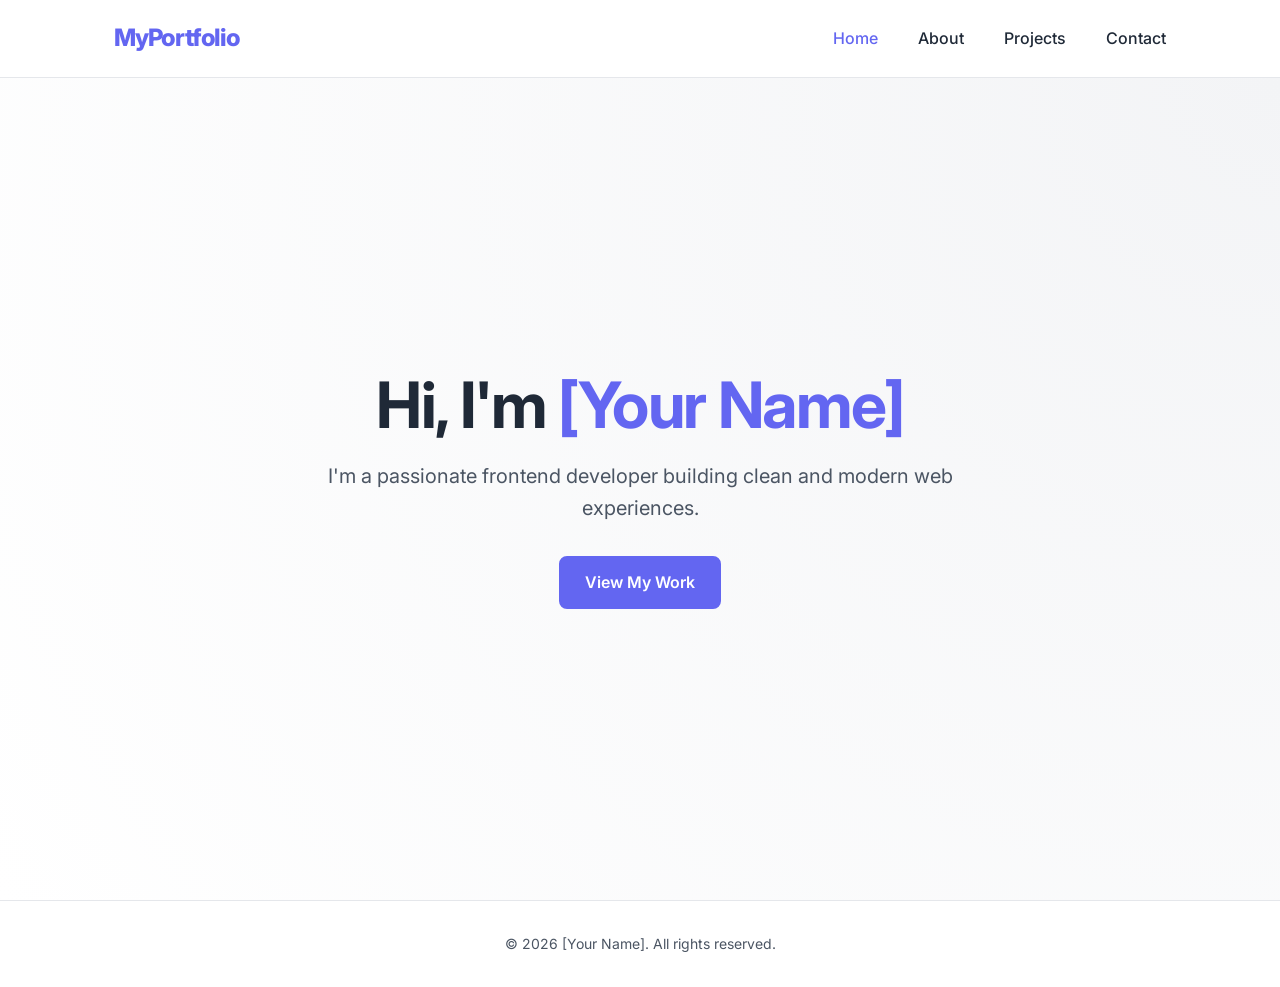
<file: index.html>
<!DOCTYPE html>
<html lang="en">
<head>
    <meta charset="UTF-8">
    <meta name="viewport" content="width=device-width, initial-scale=1.0">
    <title>Personal Portfolio</title>
    <link rel="stylesheet" href="css/style.css">
    <link href="https://fonts.googleapis.com/css2?family=Inter:wght@400;500;600;700;800&display=swap" rel="stylesheet">
</head>
<body>
    <header>
        <nav class="navbar">
            <div class="logo"><a href="index.html">MyPortfolio</a></div>
            <ul class="nav-links">
                <li><a href="index.html" class="active">Home</a></li>
                <li><a href="about.html">About</a></li>
                <li><a href="projects.html">Projects</a></li>
                <li><a href="contact.html">Contact</a></li>
            </ul>
            <div class="burger" id="burger">
                <div class="line1"></div>
                <div class="line2"></div>
                <div class="line3"></div>
            </div>
        </nav>
    </header>

    <main>
        <section class="hero" id="home">
            <div class="hero-content">
                <h1>Hi, I'm <span class="highlight">[Your Name]</span></h1>
                <p>I'm a passionate frontend developer building clean and modern web experiences.</p>
                <a href="projects.html" class="btn">View My Work</a>
            </div>
        </section>
    </main>

    <footer>
        <p>&copy; 2026 [Your Name]. All rights reserved.</p>
    </footer>

    <script src="js/main.js"></script>
</body>
</html>
</file>
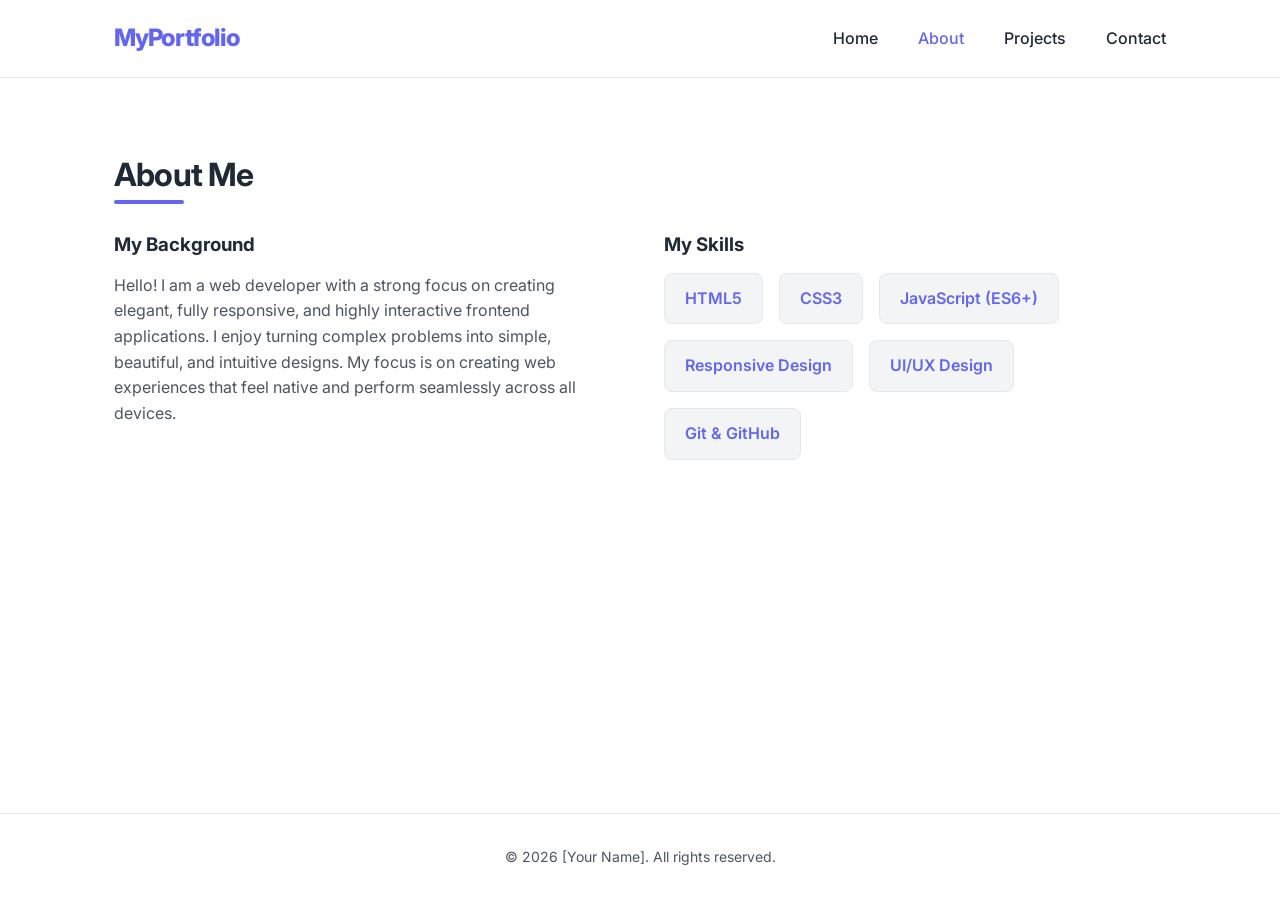
<file: about.html>
<!DOCTYPE html>
<html lang="en">
<head>
    <meta charset="UTF-8">
    <meta name="viewport" content="width=device-width, initial-scale=1.0">
    <title>About - Personal Portfolio</title>
    <link rel="stylesheet" href="css/style.css">
    <link href="https://fonts.googleapis.com/css2?family=Inter:wght@400;500;600;700;800&display=swap" rel="stylesheet">
</head>
<body>
    <header>
        <nav class="navbar">
            <div class="logo"><a href="index.html">MyPortfolio</a></div>
            <ul class="nav-links">
                <li><a href="index.html">Home</a></li>
                <li><a href="about.html" class="active">About</a></li>
                <li><a href="projects.html">Projects</a></li>
                <li><a href="contact.html">Contact</a></li>
            </ul>
            <div class="burger" id="burger">
                <div class="line1"></div>
                <div class="line2"></div>
                <div class="line3"></div>
            </div>
        </nav>
    </header>

    <main>
        <section class="about-section">
            <div class="container">
                <h2>About Me</h2>
                <div class="about-content">
                    <div class="bio">
                        <h3>My Background</h3>
                        <p>Hello! I am a web developer with a strong focus on creating elegant, fully responsive, and highly interactive frontend applications. I enjoy turning complex problems into simple, beautiful, and intuitive designs. My focus is on creating web experiences that feel native and perform seamlessly across all devices.</p>
                    </div>
                    <div class="skills">
                        <h3>My Skills</h3>
                        <ul class="skills-list">
                            <li>HTML5</li>
                            <li>CSS3</li>
                            <li>JavaScript (ES6+)</li>
                            <li>Responsive Design</li>
                            <li>UI/UX Design</li>
                            <li>Git & GitHub</li>
                        </ul>
                    </div>
                </div>
            </div>
        </section>
    </main>

    <footer>
        <p>&copy; 2026 [Your Name]. All rights reserved.</p>
    </footer>

    <script src="js/main.js"></script>
</body>
</html>
</file>
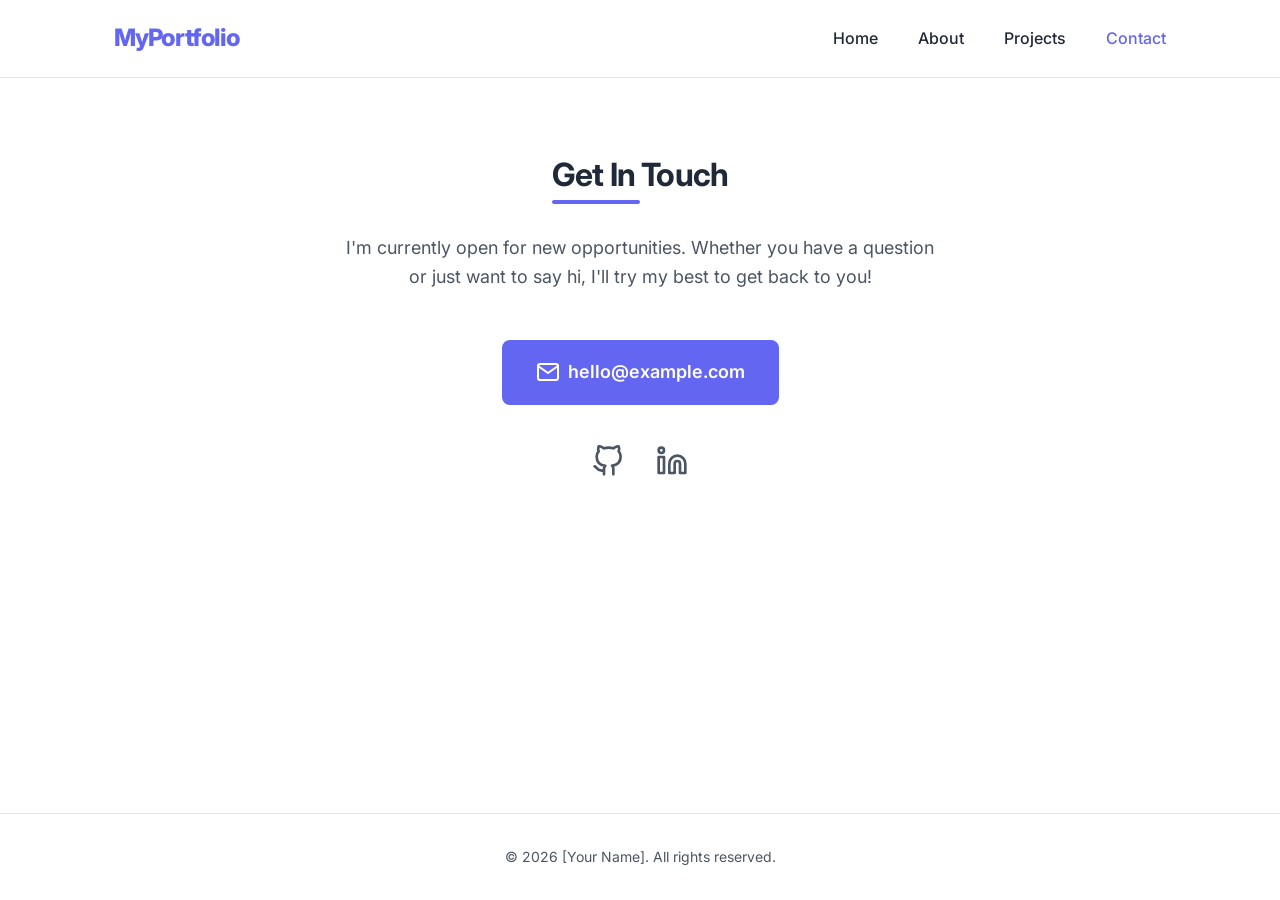
<file: contact.html>
<!DOCTYPE html>
<html lang="en">
<head>
    <meta charset="UTF-8">
    <meta name="viewport" content="width=device-width, initial-scale=1.0">
    <title>Contact - Personal Portfolio</title>
    <link rel="stylesheet" href="css/style.css">
    <link href="https://fonts.googleapis.com/css2?family=Inter:wght@400;500;600;700;800&display=swap" rel="stylesheet">
</head>
<body>
    <header>
        <nav class="navbar">
            <div class="logo"><a href="index.html">MyPortfolio</a></div>
            <ul class="nav-links">
                <li><a href="index.html">Home</a></li>
                <li><a href="about.html">About</a></li>
                <li><a href="projects.html">Projects</a></li>
                <li><a href="contact.html" class="active">Contact</a></li>
            </ul>
            <div class="burger" id="burger">
                <div class="line1"></div>
                <div class="line2"></div>
                <div class="line3"></div>
            </div>
        </nav>
    </header>

    <main>
        <section class="contact-section">
            <div class="container">
                <h2>Get In Touch</h2>
                <p class="contact-intro">I'm currently open for new opportunities. Whether you have a question or just want to say hi, I'll try my best to get back to you!</p>
                <div class="contact-methods">
                    <a href="mailto:hello@example.com" class="btn contact-btn">
                        <!-- Email Icon -->
                        <svg viewBox="0 0 24 24" width="24" height="24" stroke="currentColor" stroke-width="2" fill="none" stroke-linecap="round" stroke-linejoin="round" class="icon"><path d="M4 4h16c1.1 0 2 .9 2 2v12c0 1.1-.9 2-2 2H4c-1.1 0-2-.9-2-2V6c0-1.1.9-2 2-2z"></path><polyline points="22,6 12,13 2,6"></polyline></svg>
                        hello@example.com
                    </a>
                    <div class="social-links">
                        <a href="https://github.com/" target="_blank" rel="noopener noreferrer" class="social-icon" aria-label="GitHub">
                            <!-- GitHub Icon -->
                            <svg viewBox="0 0 24 24" width="32" height="32" stroke="currentColor" stroke-width="2" fill="none" stroke-linecap="round" stroke-linejoin="round" class="icon"><path d="M9 19c-5 1.5-5-2.5-7-3m14 6v-3.87a3.37 3.37 0 0 0-.94-2.61c3.14-.35 6.44-1.54 6.44-7A5.44 5.44 0 0 0 20 4.77 5.07 5.07 0 0 0 19.91 1S18.73.65 16 2.48a13.38 13.38 0 0 0-7 0C6.27.65 5.09 1 5.09 1A5.07 5.07 0 0 0 5 4.77a5.44 5.44 0 0 0-1.5 3.78c0 5.42 3.3 6.61 6.44 7A3.37 3.37 0 0 0 9 18.13V22"></path></svg>
                        </a>
                        <a href="https://linkedin.com/" target="_blank" rel="noopener noreferrer" class="social-icon" aria-label="LinkedIn">
                            <!-- LinkedIn Icon -->
                            <svg viewBox="0 0 24 24" width="32" height="32" stroke="currentColor" stroke-width="2" fill="none" stroke-linecap="round" stroke-linejoin="round" class="icon"><path d="M16 8a6 6 0 0 1 6 6v7h-4v-7a2 2 0 0 0-2-2 2 2 0 0 0-2 2v7h-4v-7a6 6 0 0 1 6-6z"></path><rect x="2" y="9" width="4" height="12"></rect><circle cx="4" cy="4" r="2"></circle></svg>
                        </a>
                    </div>
                </div>
            </div>
        </section>
    </main>

    <footer>
        <p>&copy; 2026 [Your Name]. All rights reserved.</p>
    </footer>

    <script src="js/main.js"></script>
</body>
</html>
</file>
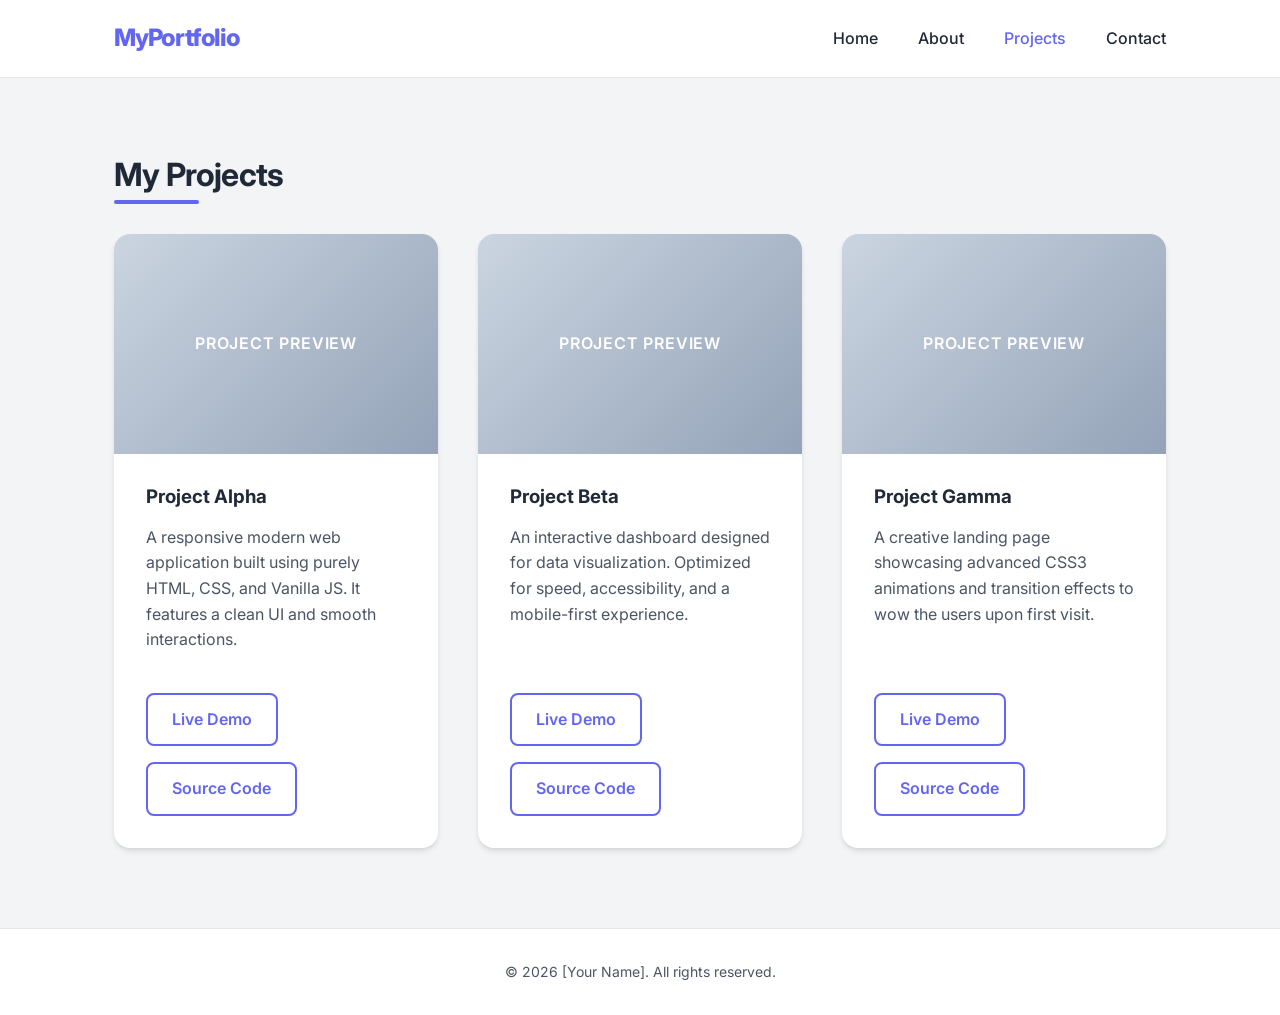
<file: projects.html>
<!DOCTYPE html>
<html lang="en">
<head>
    <meta charset="UTF-8">
    <meta name="viewport" content="width=device-width, initial-scale=1.0">
    <title>Projects - Personal Portfolio</title>
    <link rel="stylesheet" href="css/style.css">
    <link href="https://fonts.googleapis.com/css2?family=Inter:wght@400;500;600;700;800&display=swap" rel="stylesheet">
</head>
<body>
    <header>
        <nav class="navbar">
            <div class="logo"><a href="index.html">MyPortfolio</a></div>
            <ul class="nav-links">
                <li><a href="index.html">Home</a></li>
                <li><a href="about.html">About</a></li>
                <li><a href="projects.html" class="active">Projects</a></li>
                <li><a href="contact.html">Contact</a></li>
            </ul>
            <div class="burger" id="burger">
                <div class="line1"></div>
                <div class="line2"></div>
                <div class="line3"></div>
            </div>
        </nav>
    </header>

    <main>
        <section class="projects-section">
            <div class="container">
                <h2>My Projects</h2>
                <div class="projects-grid">
                    <!-- Project 1 -->
                    <div class="project-card">
                        <div class="project-image"></div>
                        <div class="project-info">
                            <h3>Project Alpha</h3>
                            <p>A responsive modern web application built using purely HTML, CSS, and Vanilla JS. It features a clean UI and smooth interactions.</p>
                            <div class="project-links">
                                <a href="#" class="btn btn-outline">Live Demo</a>
                                <a href="#" class="btn btn-outline">Source Code</a>
                            </div>
                        </div>
                    </div>
                    <!-- Project 2 -->
                    <div class="project-card">
                        <div class="project-image"></div>
                        <div class="project-info">
                            <h3>Project Beta</h3>
                            <p>An interactive dashboard designed for data visualization. Optimized for speed, accessibility, and a mobile-first experience.</p>
                            <div class="project-links">
                                <a href="#" class="btn btn-outline">Live Demo</a>
                                <a href="#" class="btn btn-outline">Source Code</a>
                            </div>
                        </div>
                    </div>
                    <!-- Project 3 -->
                    <div class="project-card">
                        <div class="project-image"></div>
                        <div class="project-info">
                            <h3>Project Gamma</h3>
                            <p>A creative landing page showcasing advanced CSS3 animations and transition effects to wow the users upon first visit.</p>
                            <div class="project-links">
                                <a href="#" class="btn btn-outline">Live Demo</a>
                                <a href="#" class="btn btn-outline">Source Code</a>
                            </div>
                        </div>
                    </div>
                </div>
            </div>
        </section>
    </main>

    <footer>
        <p>&copy; 2026 [Your Name]. All rights reserved.</p>
    </footer>

    <script src="js/main.js"></script>
</body>
</html>
</file>
<file: css/style.css>
/* Base Styles & Reset */
:root {
    --primary-color: #6366f1;
    --primary-hover: #4f46e5;
    --text-color: #1f2937;
    --text-light: #4b5563;
    --bg-color: #ffffff;
    --bg-alt: #f3f4f6;
    --border-color: #e5e7eb;
    --nav-bg: rgba(255, 255, 255, 0.95);
    --font-main: 'Inter', -apple-system, BlinkMacSystemFont, "Segoe UI", Roboto, sans-serif;
    --transition: all 0.3s ease;
}

html {
    scroll-behavior: smooth;
}

* {
    margin: 0;
    padding: 0;
    box-sizing: border-box;
}

body {
    font-family: var(--font-main);
    color: var(--text-color);
    background-color: var(--bg-color);
    line-height: 1.6;
    display: flex;
    flex-direction: column;
    min-height: 100vh;
}

a {
    text-decoration: none;
    color: inherit;
}

ul {
    list-style: none;
}

.container {
    width: 100%;
    max-width: 1100px;
    margin: 0 auto;
    padding: 0 1.5rem;
}

/* Typography */
h1, h2, h3 {
    font-weight: 700;
    line-height: 1.2;
    margin-bottom: 1rem;
}

h1 {
    font-size: 2.5rem;
    letter-spacing: -0.025em;
}

h2 {
    font-size: 2rem;
    position: relative;
    display: inline-block;
    margin-bottom: 2.5rem;
    letter-spacing: -0.025em;
}

h2::after {
    content: '';
    position: absolute;
    width: 50%;
    height: 4px;
    background-color: var(--primary-color);
    bottom: -10px;
    left: 0;
    border-radius: 2px;
}

p {
    color: var(--text-light);
    margin-bottom: 1rem;
}

.highlight {
    color: var(--primary-color);
}

/* Buttons */
.btn {
    display: inline-flex;
    align-items: center;
    justify-content: center;
    gap: 0.5rem;
    padding: 0.75rem 1.5rem;
    background-color: var(--primary-color);
    color: #fff;
    font-weight: 600;
    border: 2px solid var(--primary-color);
    border-radius: 0.5rem;
    cursor: pointer;
    transition: var(--transition);
}

.btn:hover {
    background-color: var(--primary-hover);
    border-color: var(--primary-hover);
}

.btn-outline {
    background-color: transparent;
    color: var(--primary-color);
}

.btn-outline:hover {
    background-color: var(--primary-color);
    color: #fff;
}

/* Navigation */
header {
    position: fixed;
    top: 0;
    width: 100%;
    background-color: var(--nav-bg);
    backdrop-filter: blur(12px);
    z-index: 1000;
    border-bottom: 1px solid var(--border-color);
}

.navbar {
    display: flex;
    justify-content: space-between;
    align-items: center;
    padding: 1.2rem 1.5rem;
    max-width: 1100px;
    margin: 0 auto;
}

.logo {
    font-size: 1.5rem;
    font-weight: 800;
    color: var(--primary-color);
    letter-spacing: -0.05em;
}

.nav-links {
    display: flex;
    gap: 2.5rem;
}

.nav-links li a {
    font-weight: 500;
    color: var(--text-color);
    transition: var(--transition);
    font-size: 1rem;
}

.nav-links li a:hover,
.nav-links li a.active {
    color: var(--primary-color);
}

.burger {
    display: none;
    cursor: pointer;
}

.burger div {
    width: 25px;
    height: 3px;
    background-color: var(--text-color);
    margin: 5px;
    border-radius: 3px;
    transition: var(--transition);
}

/* Main Content Area */
main {
    flex: 1;
    margin-top: 76px; /* offset for fixed header */
    display: flex;
    flex-direction: column;
}

/* Hero Section */
.hero {
    flex: 1;
    display: flex;
    align-items: center;
    justify-content: center;
    padding: 4rem 1.5rem;
    text-align: center;
    min-height: calc(100vh - 76px);
    background: radial-gradient(circle at top right, var(--bg-alt) 0%, var(--bg-color) 100%);
}

.hero-content {
    max-width: 700px;
    animation: fadeIn 1s ease-out;
}

@keyframes fadeIn {
    from { opacity: 0; transform: translateY(20px); }
    to { opacity: 1; transform: translateY(0); }
}

.hero p {
    font-size: 1.25rem;
    margin-bottom: 2rem;
}

/* About Section */
.about-section {
    padding: 5rem 0;
}

.about-content {
    display: grid;
    grid-template-columns: 1fr;
    gap: 3rem;
}

.skills-list {
    display: flex;
    flex-wrap: wrap;
    gap: 1rem;
}

.skills-list li {
    background-color: var(--bg-alt);
    padding: 0.75rem 1.25rem;
    border-radius: 0.5rem;
    font-weight: 600;
    color: var(--primary-color);
    border: 1px solid var(--border-color);
    transition: var(--transition);
}

.skills-list li:hover {
    transform: translateY(-2px);
    box-shadow: 0 4px 6px -1px rgba(0, 0, 0, 0.1);
}

/* Projects Section */
.projects-section {
    padding: 5rem 0;
    background-color: var(--bg-alt);
    flex: 1;
}

.projects-grid {
    display: grid;
    grid-template-columns: 1fr;
    gap: 2.5rem;
}

.project-card {
    background-color: var(--bg-color);
    border-radius: 1rem;
    overflow: hidden;
    box-shadow: 0 4px 6px -1px rgba(0, 0, 0, 0.1), 0 2px 4px -1px rgba(0, 0, 0, 0.06);
    transition: var(--transition);
    display: flex;
    flex-direction: column;
}

.project-card:hover {
    transform: translateY(-8px);
    box-shadow: 0 20px 25px -5px rgba(0, 0, 0, 0.1), 0 10px 10px -5px rgba(0, 0, 0, 0.04);
}

.project-image {
    width: 100%;
    height: 220px;
    background: linear-gradient(135deg, #cbd5e1 0%, #94a3b8 100%);
    position: relative;
}

.project-image::after {
    content: 'Project Preview';
    position: absolute;
    top: 50%;
    left: 50%;
    transform: translate(-50%, -50%);
    color: #ffffff;
    font-weight: 600;
    letter-spacing: 0.05em;
    text-transform: uppercase;
}

.project-info {
    padding: 2rem;
    display: flex;
    flex-direction: column;
    flex: 1;
}

.project-info p {
    flex: 1;
}

.project-links {
    display: flex;
    flex-wrap: wrap;
    gap: 1rem;
    margin-top: 1.5rem;
}

/* Contact Section */
.contact-section {
    padding: 5rem 0;
    text-align: center;
    flex: 1;
}

.contact-intro {
    max-width: 600px;
    margin: 0 auto 3rem;
    font-size: 1.125rem;
}

.contact-methods {
    display: flex;
    flex-direction: column;
    align-items: center;
    gap: 2.5rem;
}

.contact-btn {
    padding: 1rem 2rem;
    font-size: 1.125rem;
}

.social-links {
    display: flex;
    gap: 2rem;
}

.social-icon {
    color: var(--text-light);
    transition: var(--transition);
}

.social-icon:hover {
    color: var(--primary-color);
    transform: scale(1.15) translateY(-2px);
}

/* Footer */
footer {
    text-align: center;
    padding: 2rem 1.5rem;
    background-color: var(--bg-color);
    border-top: 1px solid var(--border-color);
    margin-top: auto;
}

footer p {
    margin: 0;
    font-size: 0.875rem;
    color: var(--text-light);
}

/* Mobile First Responsive Adjustments */
@media screen and (min-width: 768px) {
    h1 {
        font-size: 4rem;
    }
    
    .about-content {
        grid-template-columns: 1fr 1fr;
    }

    .projects-grid {
        grid-template-columns: repeat(2, 1fr);
    }
}

@media screen and (min-width: 1024px) {
    .projects-grid {
        grid-template-columns: repeat(3, 1fr);
    }
}

/* Mobile Navigation */
@media screen and (max-width: 767px) {
    .nav-links {
        position: fixed;
        right: -100%;
        top: 76px;
        flex-direction: column;
        background-color: var(--bg-color);
        width: 100%;
        text-align: center;
        transition: 0.4s ease-in-out;
        box-shadow: 0 10px 15px -3px rgba(0, 0, 0, 0.1);
        padding: 2rem 0;
        gap: 1.5rem;
        border-bottom: 1px solid var(--border-color);
    }

    .nav-links.nav-active {
        right: 0;
    }
    
    .nav-links li a {
        display: block;
        padding: 0.5rem 0;
        font-size: 1.25rem;
    }

    .burger {
        display: block;
    }
}

/* Burger Animation */
.toggle .line1 {
    transform: rotate(-45deg) translate(-5px, 6px);
}
.toggle .line2 {
    opacity: 0;
}
.toggle .line3 {
    transform: rotate(45deg) translate(-5px, -6px);
}
</file>
